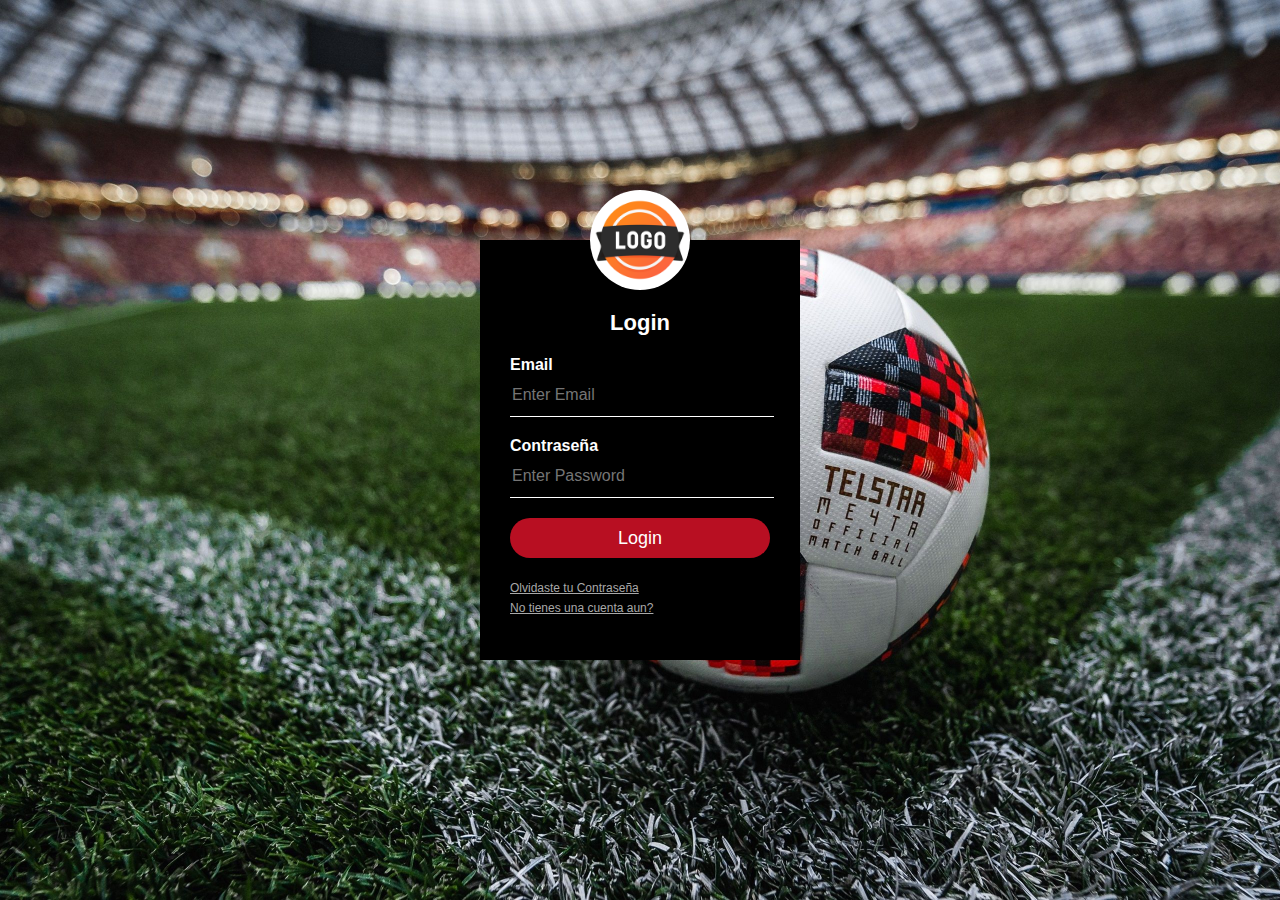
<file: index.html>
<!DOCTYPE html>
<html lang="en">
<head>
    <meta charset="UTF-8">
    <meta name="viewport" content="width=device-width, initial-scale=1.0">
    <link rel="stylesheet" href="estilo/estilo.css">
    <title>Nombre</title>
</head>
<body>
    <div class="login-box">
        <img class="avatar" src="img/logo.png" alt="logo">
        <h1 class="login">Login</h1>
        <form>
            <label for="email">Email</label>
            <input type="text" placeholder="Enter Email">
            <label for="password">Contraseña</label>
            <input type="password" placeholder="Enter Password" >
            <input type="submit" value="Login">
            <a href="#">Olvidaste tu Contraseña</a> <br>
            <a href="#">No tienes una cuenta aun? </a>
            

        </form>
    </div>
        <!--img src="img/wallpaper.jpg" alt="fondo"-->

    
</body>
</html>
</file>
<file: estilo/estilo.css>
body{
    margin: 0;
    padding: 0;
    background:url(../img/wallpaper.jpg) no-repeat center top;
    background-size: cover;
    font-family: sans-serif;
    height: 100vh;

}
.login-box{
    width: 320px;
    height: 420px;
    background:#000;
    color: #fff;
    top: 50%;
    left: 50%;
    position: absolute;
    transform: translate(-50%, -50%);
    box-sizing: border-box;
    padding: 70px 30px;
}
.avatar{
    width: 100px;
    height: 100px;
    border-radius: 50%;
    position: absolute;
    top:-50px;
    left: calc(50% - 50px);
}
.login-box h1{
    margin: 0;
    padding: 0 0 20px;
    text-align: center;
    font-size: 22px;

}
.login-box label{
    margin: 0;
    padding: 0;
    font-weight: bold;
    display: block;
}
.login-box input{
    width: 100%;
    margin-bottom: 20px;
}
.login-box input[type="text"], .login-box input[type="password"]{
    border:none;
    border-bottom: 1px solid #fff;
    background: transparent;
    outline: none;
    height: 40px;
    color:white;
    font-size: 16px;
}
.login-box input[type="submit"] {   
    border: none;
    outline: none;
    height: 40px;
    background: #b80f22;
    color: #fff;
    font-size: 18px;
    border-radius: 20px;
  }
.login-box a{
    text-decoration: noen;
    font-size: 12px;
    line-height: 20px;
    color: darkgray; 
}
.login-box a:hover{
    color:white;

}
</file>
